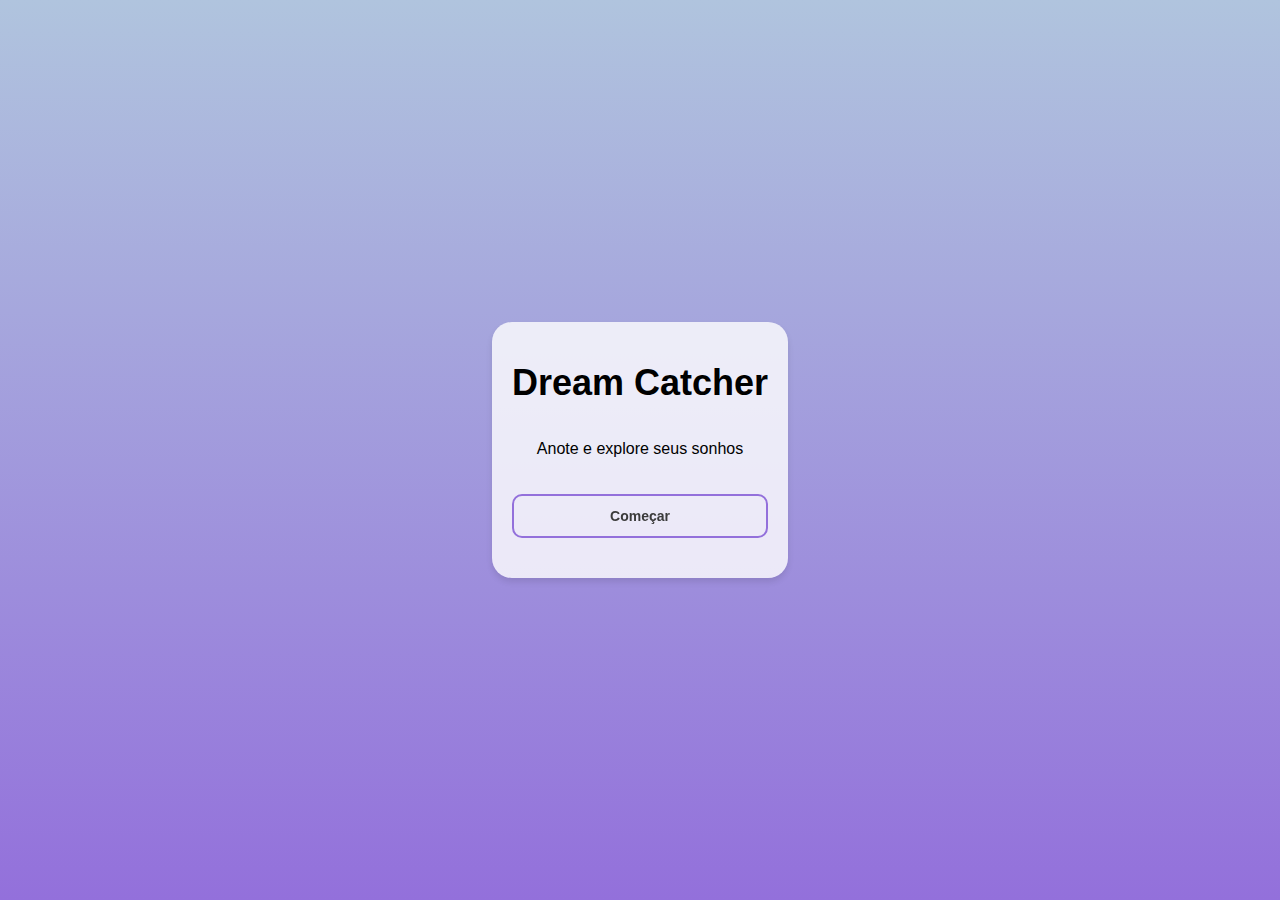
<file: index.html>
<!DOCTYPE html>
<html lang="en">
<head>
    <meta charset="UTF-8">
    <meta name="viewport" content="width=device-width, initial-scale=1.0">
    <link rel="stylesheet" type="text/css" href="style.css">
    <title>Dream Catcher - Anotação de Sonhos</title>
</head>
<body>
    <div class="container">
        <h1>Dream Catcher</h1>
        <p>Anote e explore seus sonhos</p>
        <a href="calendario.html" class="button-28" role="button">
            Começar
        </a>
    </div>
</body>
</html>
</file>
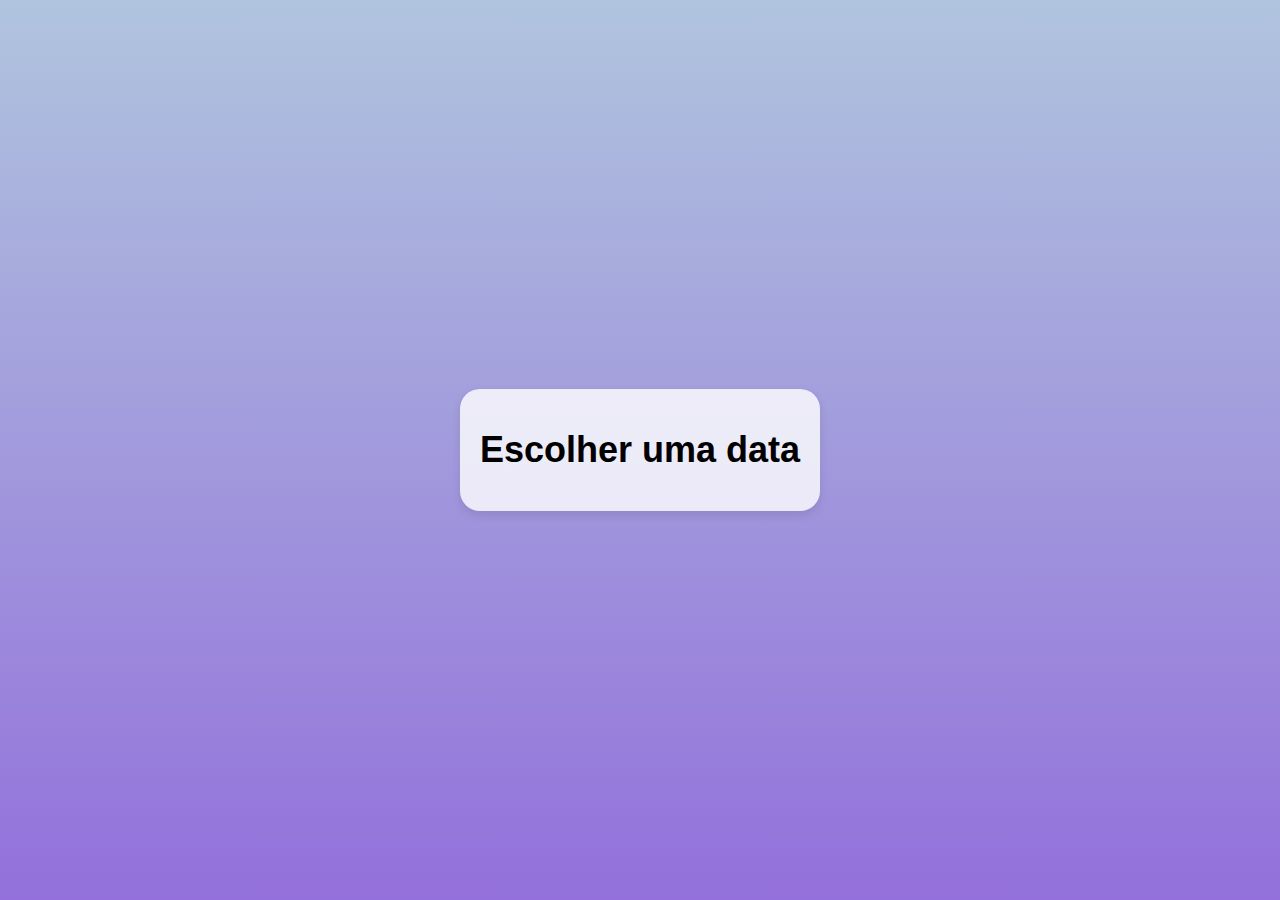
<file: calendario.html>
<!DOCTYPE html>
<html lang="en">
<head>
    <meta charset="UTF-8">
    <meta name="viewport" content="width=device-width, initial-scale=1.0">
    <link rel="stylesheet" type="text/css" href="stylecal.css">
    <title>Escolher uma data</title>
</head>
<body>
    <div class="container">
        <h1>Escolher uma data</h1>
        <div id="calendario"></div>
    </div>

    <script src="calendario.js"></script>
</body>
</html>
</file>
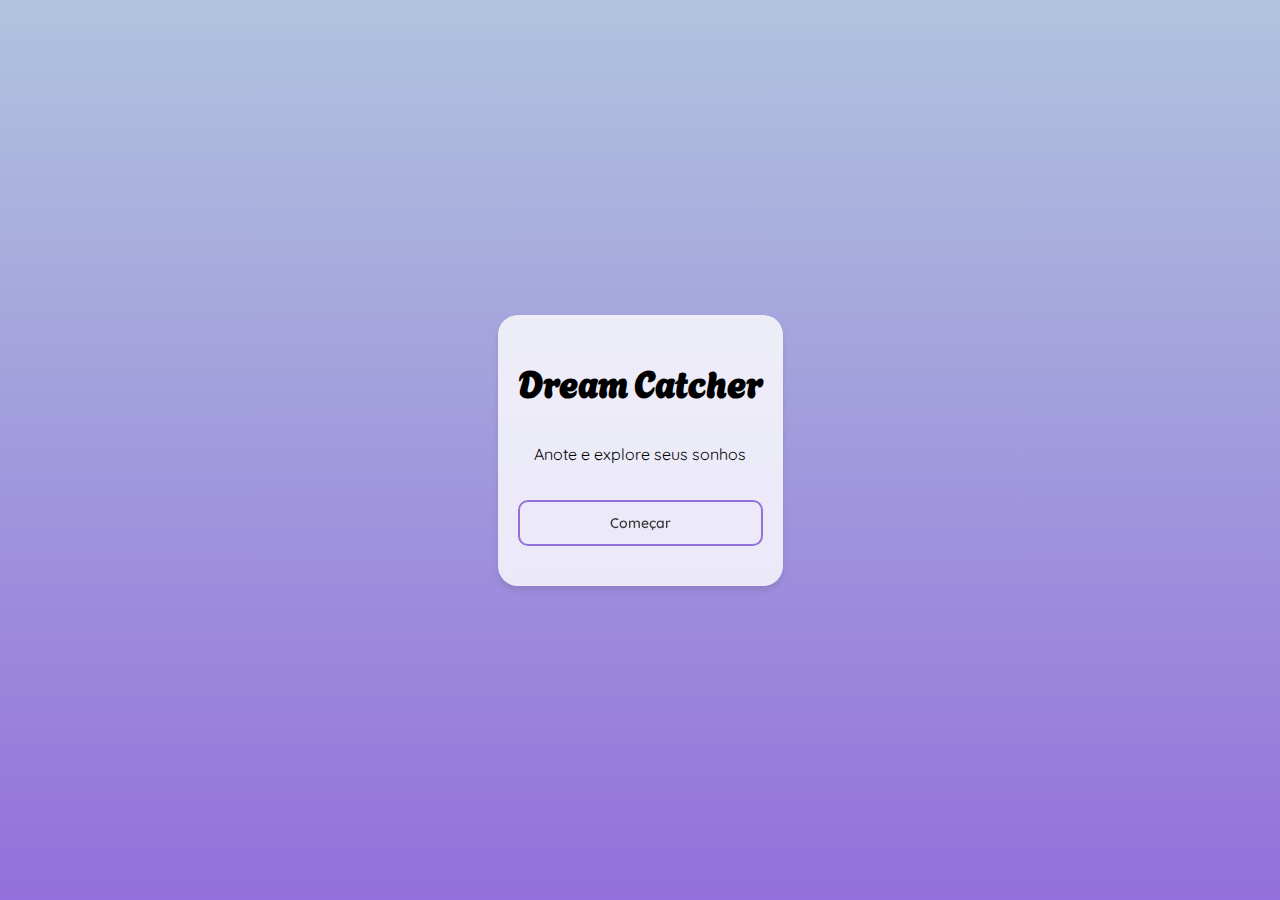
<file: html.html>
<!DOCTYPE html>
<html lang="en">
<head>
    <meta charset="UTF-8">
    <meta name="viewport" content="width=device-width, initial-scale=1.0">
    <link href="https://fonts.googleapis.com/css2?family=Agbalumo&display=swap" rel="stylesheet">
<link href="https://fonts.googleapis.com/css2?family=Quicksand&display=swap" rel="stylesheet">
    <link rel="stylesheet" type="text/css" href="style.css">
    <title>Dream Catcher - Anotação de Sonhos</title>
</head>
<body>
    <div class="container">
        <div class="content-box">
            <h1>Dream Catcher</h1>
            <p>Anote e explore seus sonhos</p>
            <button class="button-28" role="button">
                Começar
            </button>
        </div>
    </div>
</body>
</html>
</file>
<file: style.css>
body {
    font-family: 'Quicksand', Arial, sans-serif;
    background: linear-gradient(to bottom, #B0C4DE, #9370DB);
    margin: 0;
    padding: 0;
    text-align: center;
    display: flex;
    justify-content: center;
    align-items: center;
    height: 100vh;
}

.container {
    max-width: 800px;
    background-color: rgba(255, 255, 255, 0.8);
    box-shadow: 2 6px 10px rgba(0, 0, 0, 0.1); 
    border-radius: 20px;
    box-shadow: 0 4px 6px rgba(0, 0, 0, 0.1);
    padding: 20px;
    text-align: center;
}

.content-box {
    margin: 0;
    padding: 0;
}

h1 {
    font-size: 36px;
    margin: 0;
    padding: 20px 0;
    font-family: 'Agbalumo', sans-serif;
}

p {
    font-size: 16px;
    font-family: 'Quicksand', sans-serif;
}

.button-28 {
    appearance: none;
    background-color: transparent;
    border: 2px solid #9370DB;
    border-radius: 10px;
    box-sizing: border-box;
    color: #3B3B3B;
    cursor: pointer;
    display: inline-block;
    font-family: 'Quicksand', sans-serif;
    font-size: 14px;
    font-weight: 600;
    line-height: normal;
    margin: 20px 0;
    min-height: 40px;
    min-width: 0;
    outline: none;
    padding: 12px 20px;
    text-align: center;
    text-decoration: none;
    transition: all 300ms cubic-bezier(.23, 1, 0.32, 1);
    user-select: none;
    -webkit-user-select: none;
    touch-action: manipulation;
    width: 100%;
    will-change: transform;
}

.button-28:disabled {
    pointer-events: none;
}

.button-28:hover {
    color: #fff;
    background-color: #9370DB;
    box-shadow: rgba(0, 0, 0, 0.25) 0 4px 8px;
    transform: translateY(-2px);
}

.button-28:active {
    box-shadow: none;
    transform: translateY(0);
}
</file>
<file: stylecal.css>
body {
    font-family: 'Quicksand', Arial, sans-serif;
    background: linear-gradient(to bottom, #B0C4DE, #9370DB);
    margin: 0;
    padding: 0;
    text-align: center;
    display: flex;
    justify-content: center;
    align-items: center;
    height: 100vh;
}

.container {
    max-width: 800px;
    background-color: rgba(255, 255, 255, 0.8);
    border-radius: 20px;
    box-shadow: 0 4px 10px rgba(0, 0, 0, 0.1);
    padding: 20px;
    text-align: center;
}

h1 {
    font-size: 36px;
    margin: 0;
    padding: 20px 0;
    font-family: 'Agbalumo', sans-serif;
}

#calendario {
    font-family: 'Quicksand', sans-serif;
    font-size: 18px;
}
</file>
